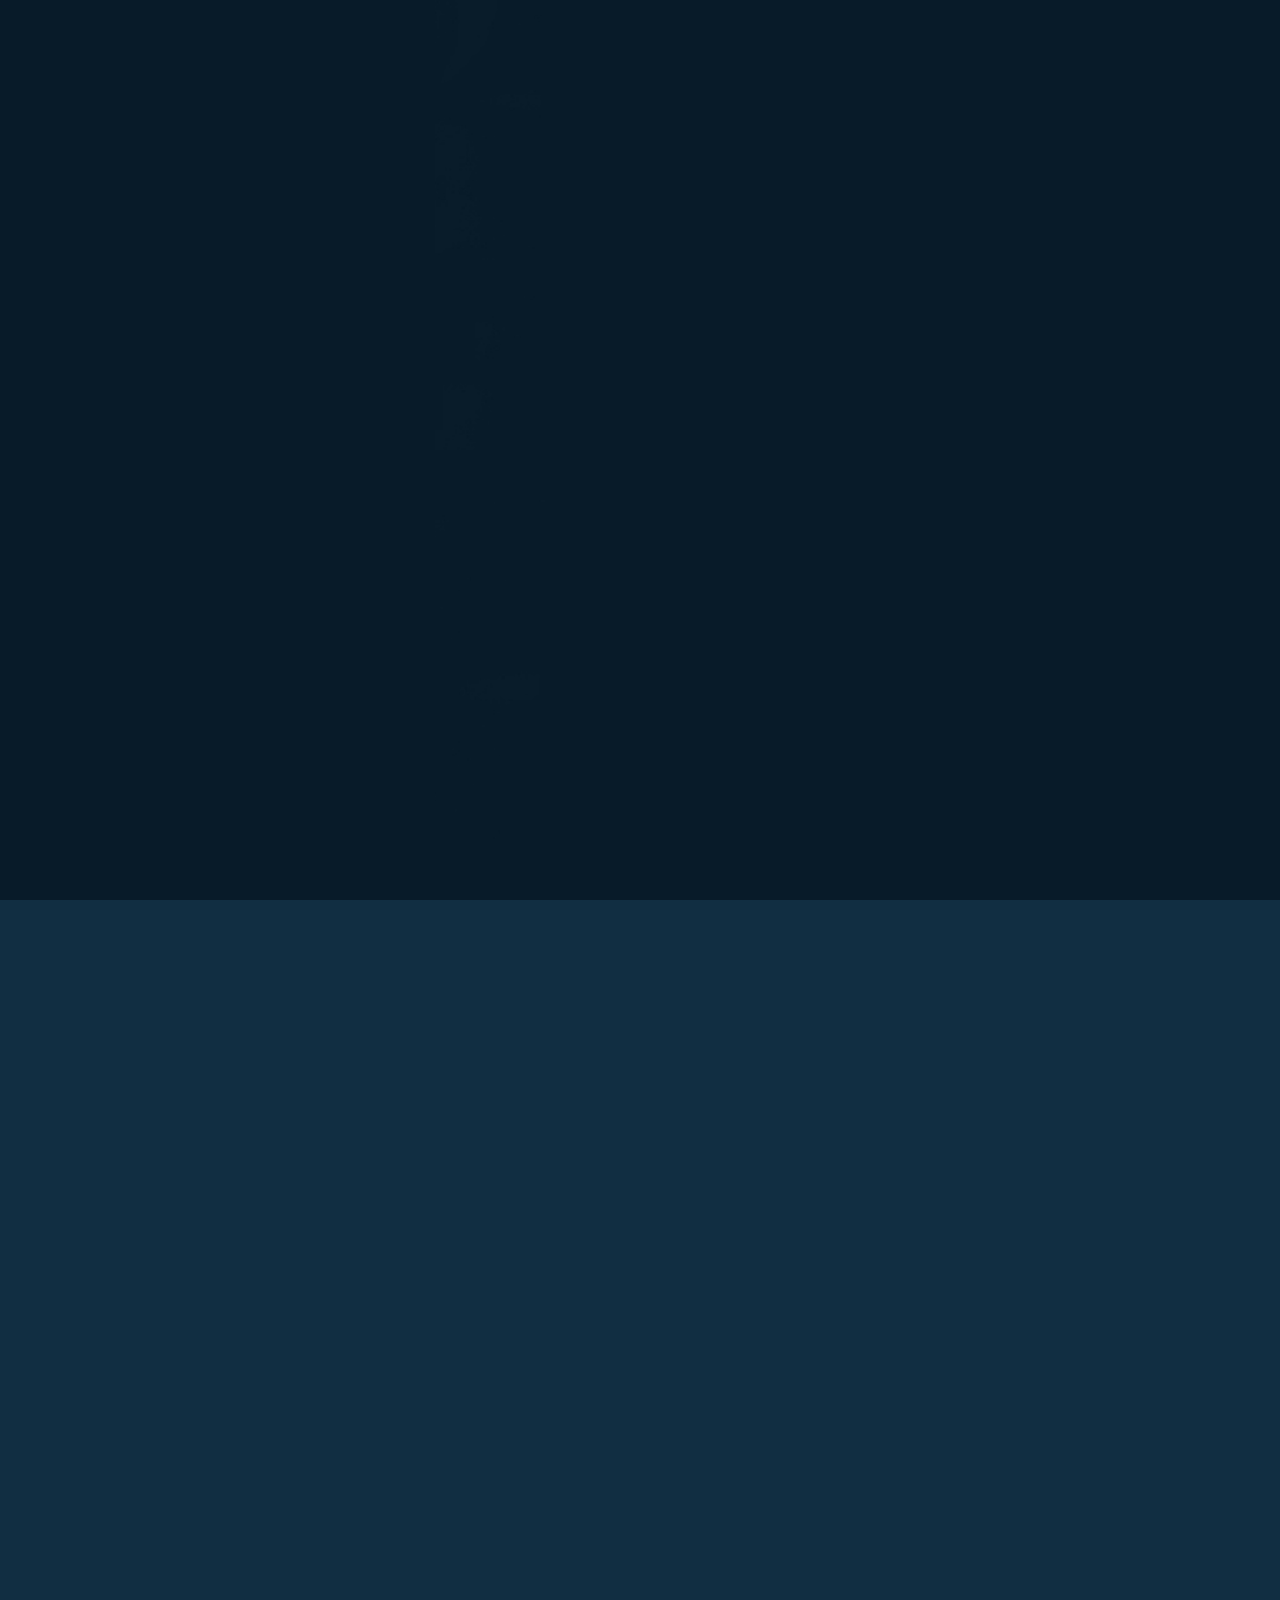
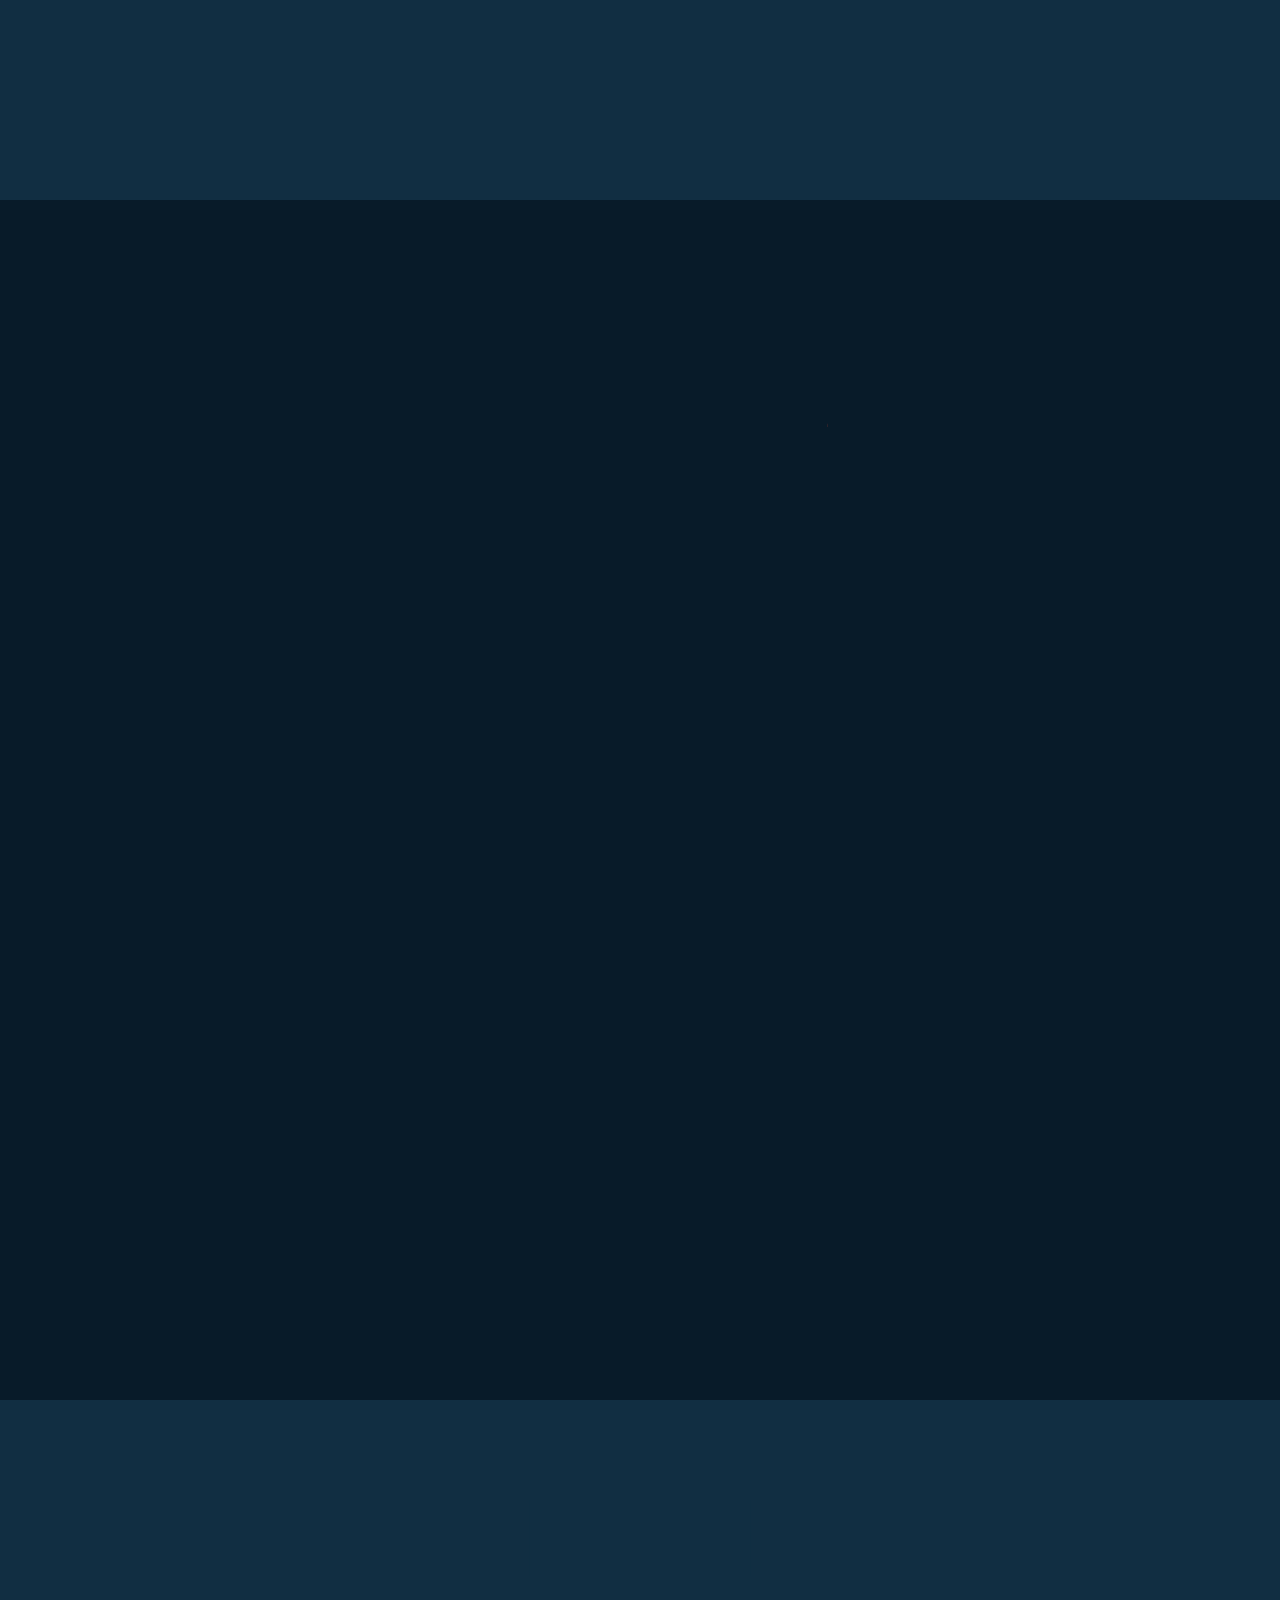
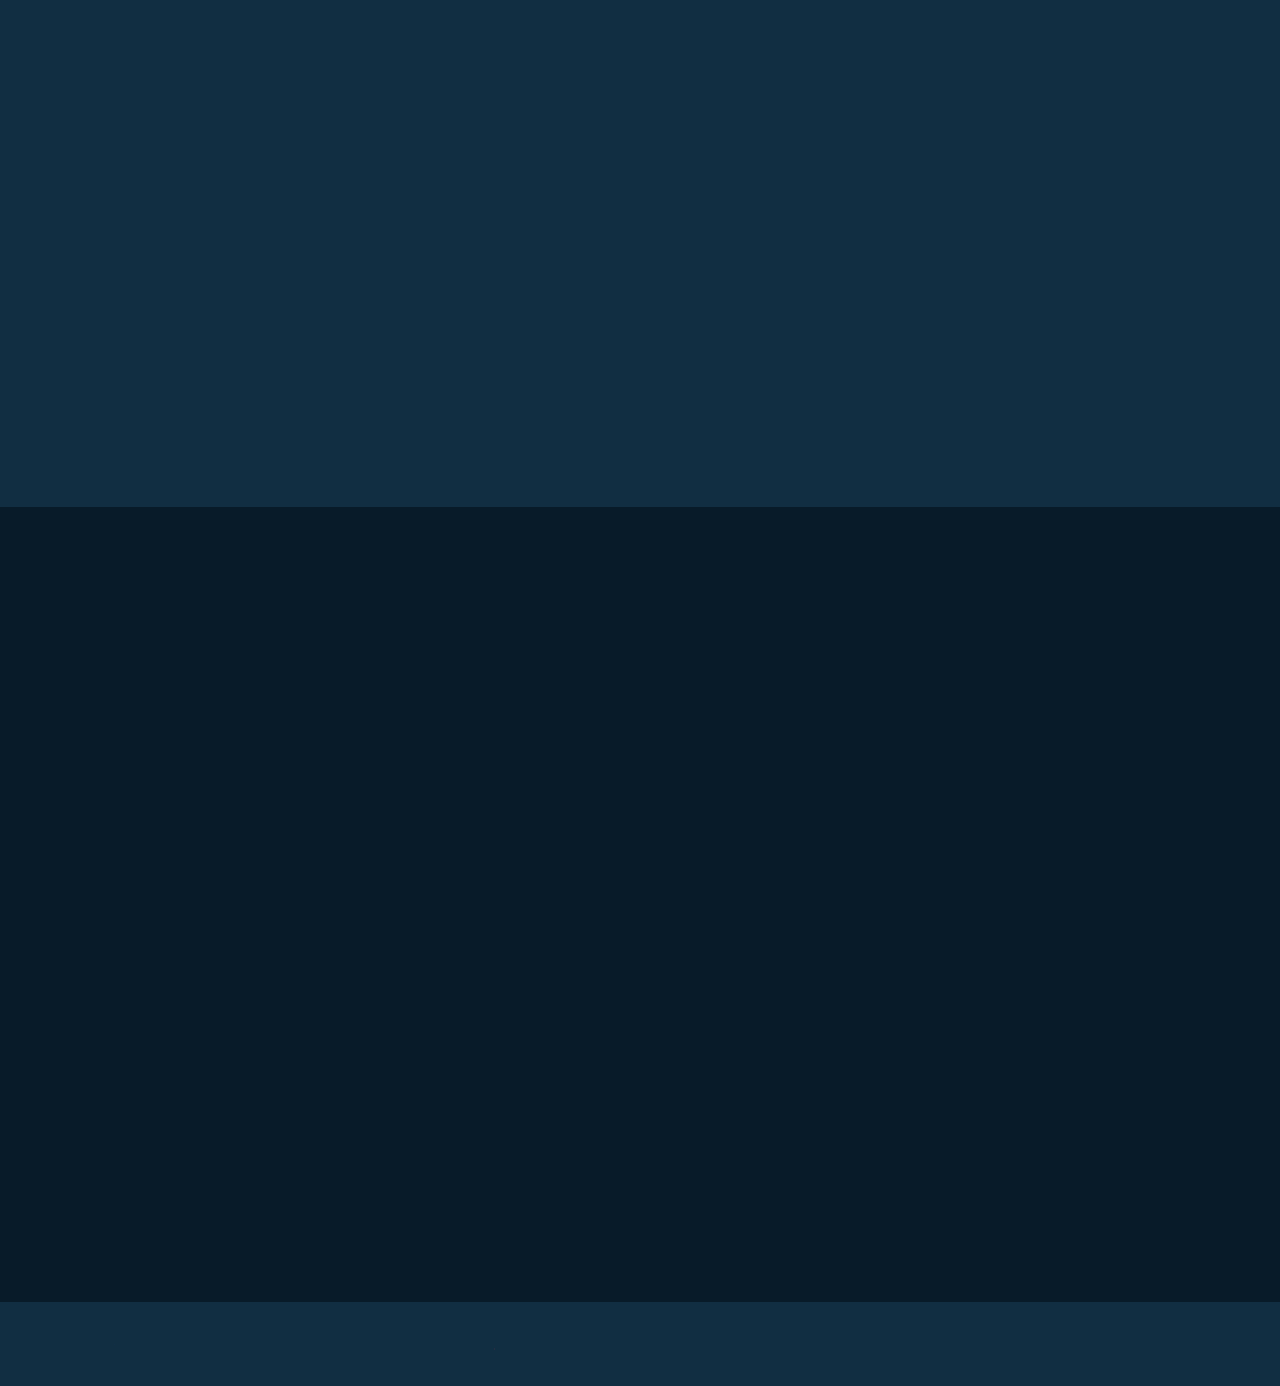
<file: index.html>
<!DOCTYPE html>
<html lang="en">
  <head>
    <meta charset="UTF-8" />
    <meta http-equiv="X-UA-Compatible" content="IE=edge" />
    <meta name="viewport" content="width=device-width, initial-scale=1.0" />
    <title>My Portofolio Website</title>

    <link rel="shortcut icon" href="images/defalt_favico.ico" />
    <link rel="stylesheet" href="style.css" />

    <!-- box icons -->
    <link
      href="https://unpkg.com/boxicons@2.1.4/css/boxicons.min.css"
      rel="stylesheet"
    />
  </head>

  <body>
    <!-- header design -->
    <header class="header">
      <a href="#" class="logo"
        >Dfaalt <span class="animate" style="--i: 1"></span
      ></a>
      <div class="bx bx-menu" id="menu-icon">
        <span class="animate" style="--i: 2"></span>
      </div>

      <nav class="navbar">
        <a href="#home" class="active">Home</a>
        <a href="#about">About</a>
        <a href="#education">Education</a>
        <a href="#skills">Skills</a>
        <a href="#contact">Contact</a>

        <span class="active-nav"></span>
        <span class="animate" style="--i: 2"></span>
      </nav>
    </header>
    <!-- home section design -->
    <section class="home show-animate" id="home">
      <div class="home-content">
        <h1>
          Hi, i'm <span>Dfaalt</span
          ><span class="animate scroll" style="--i: 2"></span>
        </h1>
        <div class="text-animate">
          <h3>Frontend Developer</h3>
          <span class="animate" style="--i: 3"></span>
        </div>
        <p>
          I like to craft solid and scalable frontend products with great user
          Experiences.
          <span class="animate" style="--i: 4"></span>
        </p>
        <div class="btn-box">
          <a href="http://wa.me/6282211708146" class="btn">Hire Me</a>
          <a href="http://wa.me/6282211708146" class="btn">Let's Talk</a>
          <span class="animate" style="--i: 5"></span>
        </div>
      </div>
      <div class="home-sci">
        <a href="https://www.facebook.com/ilhammaulana1015?mibextid=2JQ9oc"
          ><i class="bx bxl-facebook"></i
        ></a>
        <a href="http://wa.me/6282211708146"><i class="bx bxl-whatsapp"></i></a>
        <a href="https://instagram.com/dfaalt?igshid=NTc4MTIwNjQ2YQ=="
          ><i class="bx bxl-instagram"></i
        ></a>
        <a href="https://www.linkedin.com/in/ilham-maulana1101"
          ><i class="bx bxl-linkedin"></i
        ></a>
        <span class="animate" style="--i: 6"></span>
      </div>
      <div class="home-imgHover">
        <span class="animate home-img" style="--i: 7"></span>
      </div>
    </section>

    <!-- about section design -->
    <section class="about" id="about">
      <h2 class="heading">
        About <span>Me</span><span class="animate scroll" style="--i: 1"></span>
      </h2>

      <div class="about-img">
        <img src="images/defalt_icon.jpg " alt="" />
        <span class="circle-spin"></span>
        <span class="animate scroll" style="--i: 2"></span>
      </div>

      <div class="about-content">
        <h3>
          Frontend Developer<span class="animate scroll" style="--i: 3"></span>
        </h3>
        <p>
          I am a Front-End Developer focused on creating attractive and
          responsive web experiences. Proficient in HTML, CSS, and JavaScript,
          with expertise in frameworks like React and Vue.js. I enjoy blending
          creative design with efficient code. My work experience on various
          projects has enriched my technical skills and teamwork abilities. I am
          open to exciting projects and collaborations.
          <span class="animate scroll" style="--i: 4"></span>
        </p>

        <div class="btn-box btns">
          <a href="#" class="btn">Read More</a>
          <span class="animate scroll" style="--i: 5"></span>
        </div>
      </div>
    </section>

    <!-- education section design -->
    <section class="education" id="education">
      <h2 class="heading">
        My <span>Journey</span
        ><span class="animate scroll" style="--i: 1"></span>
      </h2>
      <div class="education-row">
        <div class="education-column">
          <h3 class="tittle">
            Education<span class="animate scroll" style="--i: 2"></span>
          </h3>

          <div class="education-box">
            <div class="education-content">
              <div class="content">
                <div class="year">
                  <i class="bx bxs-calendar"></i> 2021 - 2025
                </div>
                <h3>Bachelor Engineering - Yogyakarta State University</h3>
                <p>
                  During my undergraduate studies, I have gained a strong
                  understanding of Web Development. Throughout my studies, I
                  focused on mastering programming languages such as HTML, CSS,
                  JavaScript, C++, and Python. I actively participated in group
                  projects that demanded collaboration and problem-solving
                  skills.
                </p>
              </div>
            </div>

            <div class="education-content">
              <div class="content">
                <div class="year">
                  <i class="bx bxs-calendar"></i> 2025 - 2027
                </div>
                <h3>
                  Master Engineering - Massachusetts Institute of Technology
                </h3>
                <p>
                  During my graduate studies, I focused my research on making
                  websites accessible to all segments of society efficiently.
                  This provided me with the opportunity to hone my skills in
                  in-depth research and analysis. Additionally, I actively
                  participated in technology engineering projects in the USA.
                </p>
              </div>
            </div>

            <div class="education-content">
              <div class="content">
                <div class="year">
                  <i class="bx bxs-calendar"></i> 2027 - 2028
                </div>
                <h3>
                  Doctor of Science - Massachusetts Institute of Technology
                </h3>
                <p>
                  At the doctoral level, I conducted in-depth research with a
                  focus on the quantum realm. This allowed me to develop
                  leadership skills in academia and contribute to technology
                  engineering. Additionally, I actively engaged in teaching and
                  sharing knowledge with students and colleagues in the same
                  field.
                </p>
              </div>
            </div>

            <span class="animate scroll" style="--i: 3"></span>
          </div>
        </div>

        <div class="education-column">
          <h3 class="tittle">
            Experience<span class="animate scroll" style="--i: 5"></span>
          </h3>

          <div class="education-box">
            <div class="education-content">
              <div class="content">
                <div class="year">
                  <i class="bx bxs-calendar"></i> 2025 - 2027
                </div>
                <h3>Web Developer - Google</h3>
                <p>
                  Participating in team collaborations to design and implement
                  new features and necessary improvements. Optimizing website
                  performance and security to enhance user experience and
                  address specific technical challenges.
                </p>
              </div>
            </div>

            <div class="education-content">
              <div class="content">
                <div class="year">
                  <i class="bx bxs-calendar"></i> 2027 - 2029
                </div>
                <h3>Web Developer - Amazon</h3>
                <p>
                  As part of the web development team at Amazon, I contributed
                  to the development and maintenance of critical applications
                  and websites that serve millions of users every day. I was
                  involved in the complete development lifecycle, from
                  requirements analysis to implementation and testing.
                </p>
              </div>
            </div>

            <div class="education-content">
              <div class="content">
                <div class="year">
                  <i class="bx bxs-calendar"></i> 2029 - Now
                </div>
                <h3>Software Engineering - Microsoft</h3>
                <p>
                  During my time as a Web Developer, I have been actively
                  involved in developing and maintaining company websites using
                  the latest technologies like HTML5, CSS3, and JavaScript.
                  Additionally, I have contributed to designing engaging and
                  responsive user interfaces (UI) to enhance the overall user
                  experience.
                </p>
              </div>
            </div>

            <span class="animate scroll" style="--i: 6"></span>
          </div>
        </div>
      </div>
    </section>
    <!-- skills section design -->
    <section class="skills" id="skills">
      <h2 class="heading">
        My
        <span>Skills<span class="animate scroll" style="--i: 1"></span></span>
      </h2>

      <div class="skills-row">
        <div class="skills-column">
          <h3 class="tittle">
            Coding Skills<span class="animate scroll" style="--i: 2"></span>
          </h3>

          <div class="skills-box">
            <div class="skills-content">
              <div class="progress">
                <h3>HTML <span>90%</span></h3>
                <div class="bar"><span></span></div>
              </div>

              <div class="progress">
                <h3>CSS <span>80%</span></h3>
                <div class="bar"><span></span></div>
              </div>

              <div class="progress">
                <h3>JavaScript <span>65%</span></h3>
                <div class="bar"><span></span></div>
              </div>

              <div class="progress">
                <h3>Python <span>75%</span></h3>
                <div class="bar"><span></span></div>
              </div>
            </div>

            <span class="animate scroll" style="--i: 3"></span>
          </div>
        </div>

        <div class="skills-column">
          <h3 class="tittle">
            Professional Skills<span
              class="animate scroll"
              style="--i: 5"
            ></span>
          </h3>

          <div class="skills-box">
            <div class="skills-content">
              <div class="progress">
                <h3>Web Design <span>95%</span></h3>
                <div class="bar"><span></span></div>
              </div>

              <div class="progress">
                <h3>Web Development <span>65%</span></h3>
                <div class="bar"><span></span></div>
              </div>

              <div class="progress">
                <h3>Database Management <span>85%</span></h3>
                <div class="bar"><span></span></div>
              </div>

              <div class="progress">
                <h3>Web Security <span>60%</span></h3>
                <div class="bar"><span></span></div>
              </div>
            </div>

            <span class="animate scroll" style="--i: 6"></span>
          </div>
        </div>
      </div>
    </section>

    <!-- contact section design -->
    <section class="contact" id="contact">
      <h2 class="heading">
        Contact <span>Me!</span
        ><span class="animate scroll" style="--i: 1"></span>
      </h2>

      <form action="">
        <div class="input-box">
          <div class="input-field">
            <input type="text" placeholder="Fullname" required />
            <span class="focus"></span>
          </div>
          <div class="input-field">
            <input type="text" placeholder="Email Address" required />
            <span class="focus"></span>
          </div>

          <span class="animate scroll" style="--i: 3"></span>
        </div>

        <div class="input-box">
          <div class="input-field">
            <input type="number" placeholder="Mobile Number" required />
            <span class="focus"></span>
          </div>
          <div class="input-field">
            <input type="text" placeholder="Email Subject" required />
            <span class="focus"></span>
          </div>

          <span class="animate scroll" style="--i: 5"></span>
        </div>

        <div class="textarea-field">
          <textarea
            name=""
            id=""
            cols="30"
            rows="10"
            placeholder="Your Message"
            required
          ></textarea>
          <span class="focus"></span>

          <span class="animate scroll" style="--i: 7"></span>
        </div>

        <div class="btn-box btns">
          <button type="submit" class="btn">Submit</button>

          <span class="animate scroll" style="--i: 9"></span>
        </div>
      </form>
    </section>

    <!-- footer design -->
    <footer class="footer">
      <div class="footer-text">
        <p>Copyright &copy; 2023 by Dfaalt | All Rights Reserved.</p>

        <span class="animate scroll" style="--i: 1"></span>
      </div>

      <div class="footer-iconTop">
        <a href="#"><i class="bx bx-up-arrow-alt"></i></a>

        <span class="animate scroll" style="--i: 3"></span>
      </div>
    </footer>

    <script src="script.js"></script>
  </body>
</html>
</file>
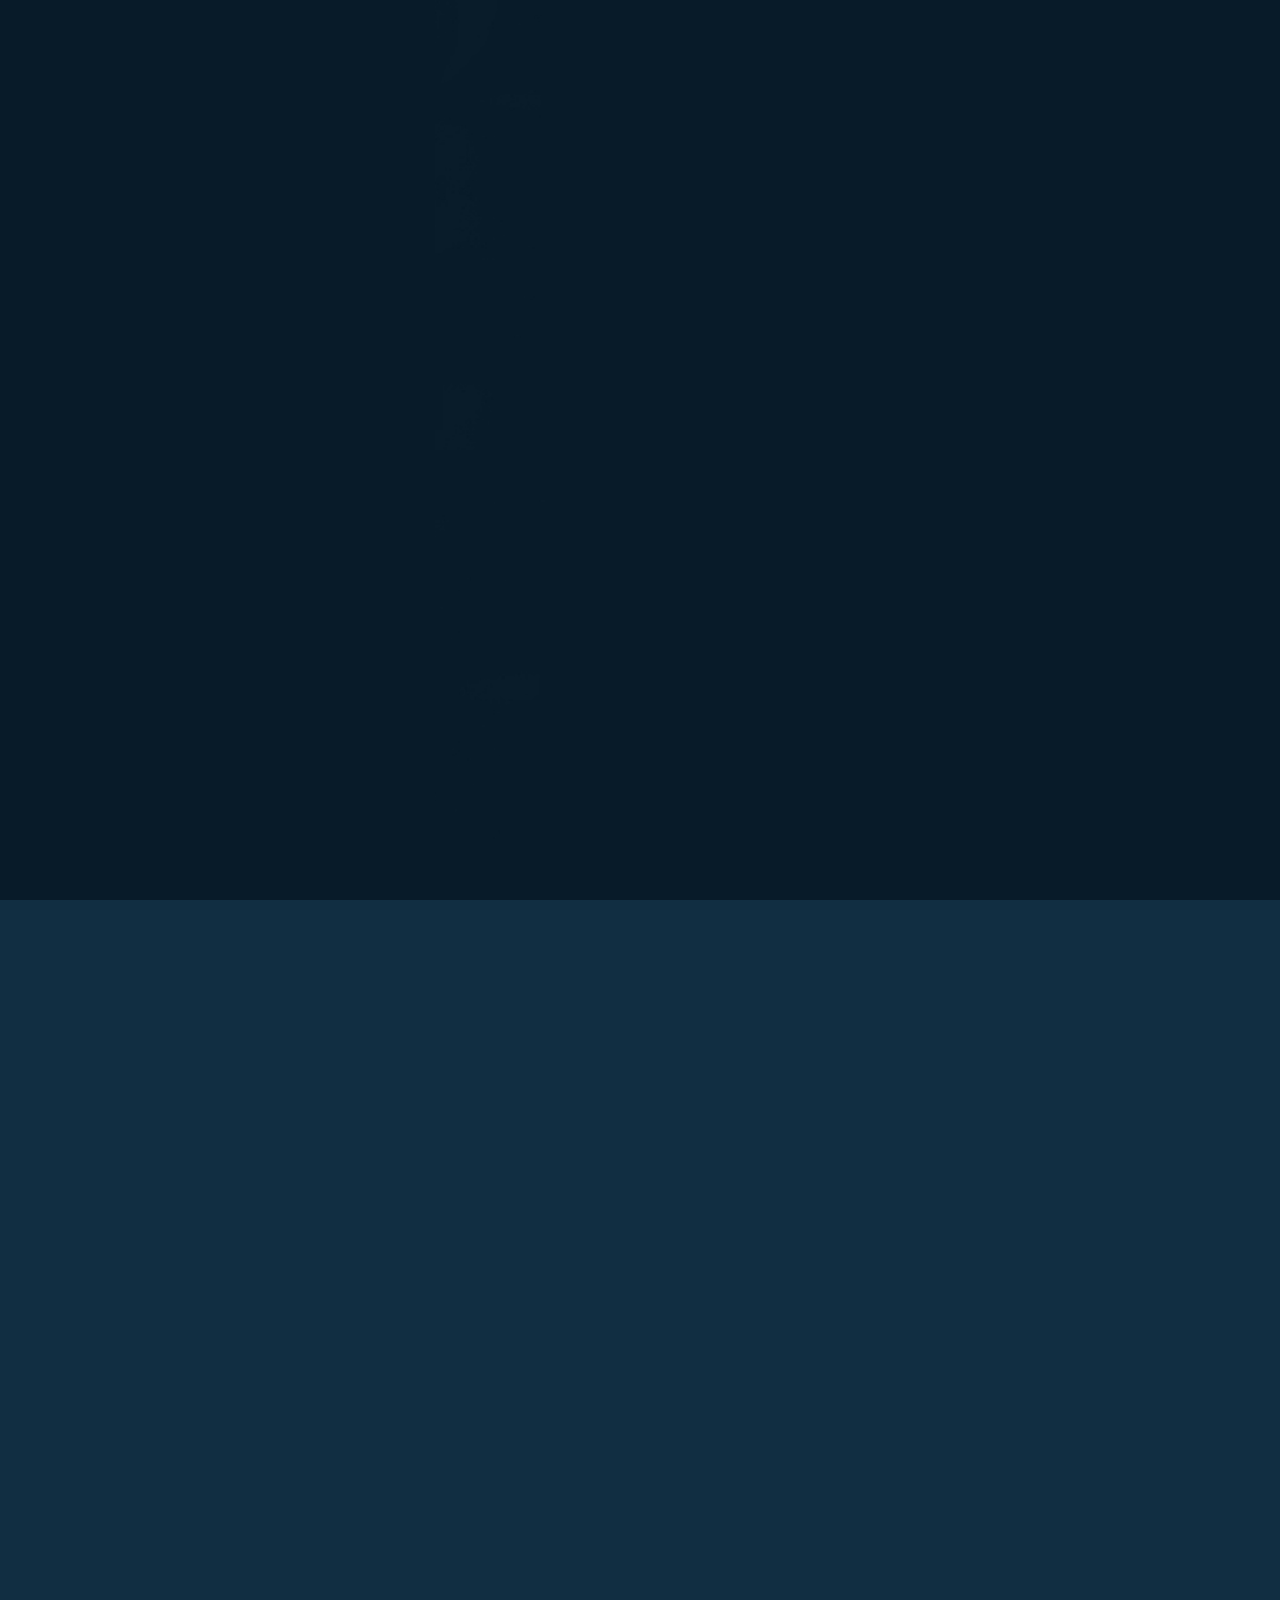
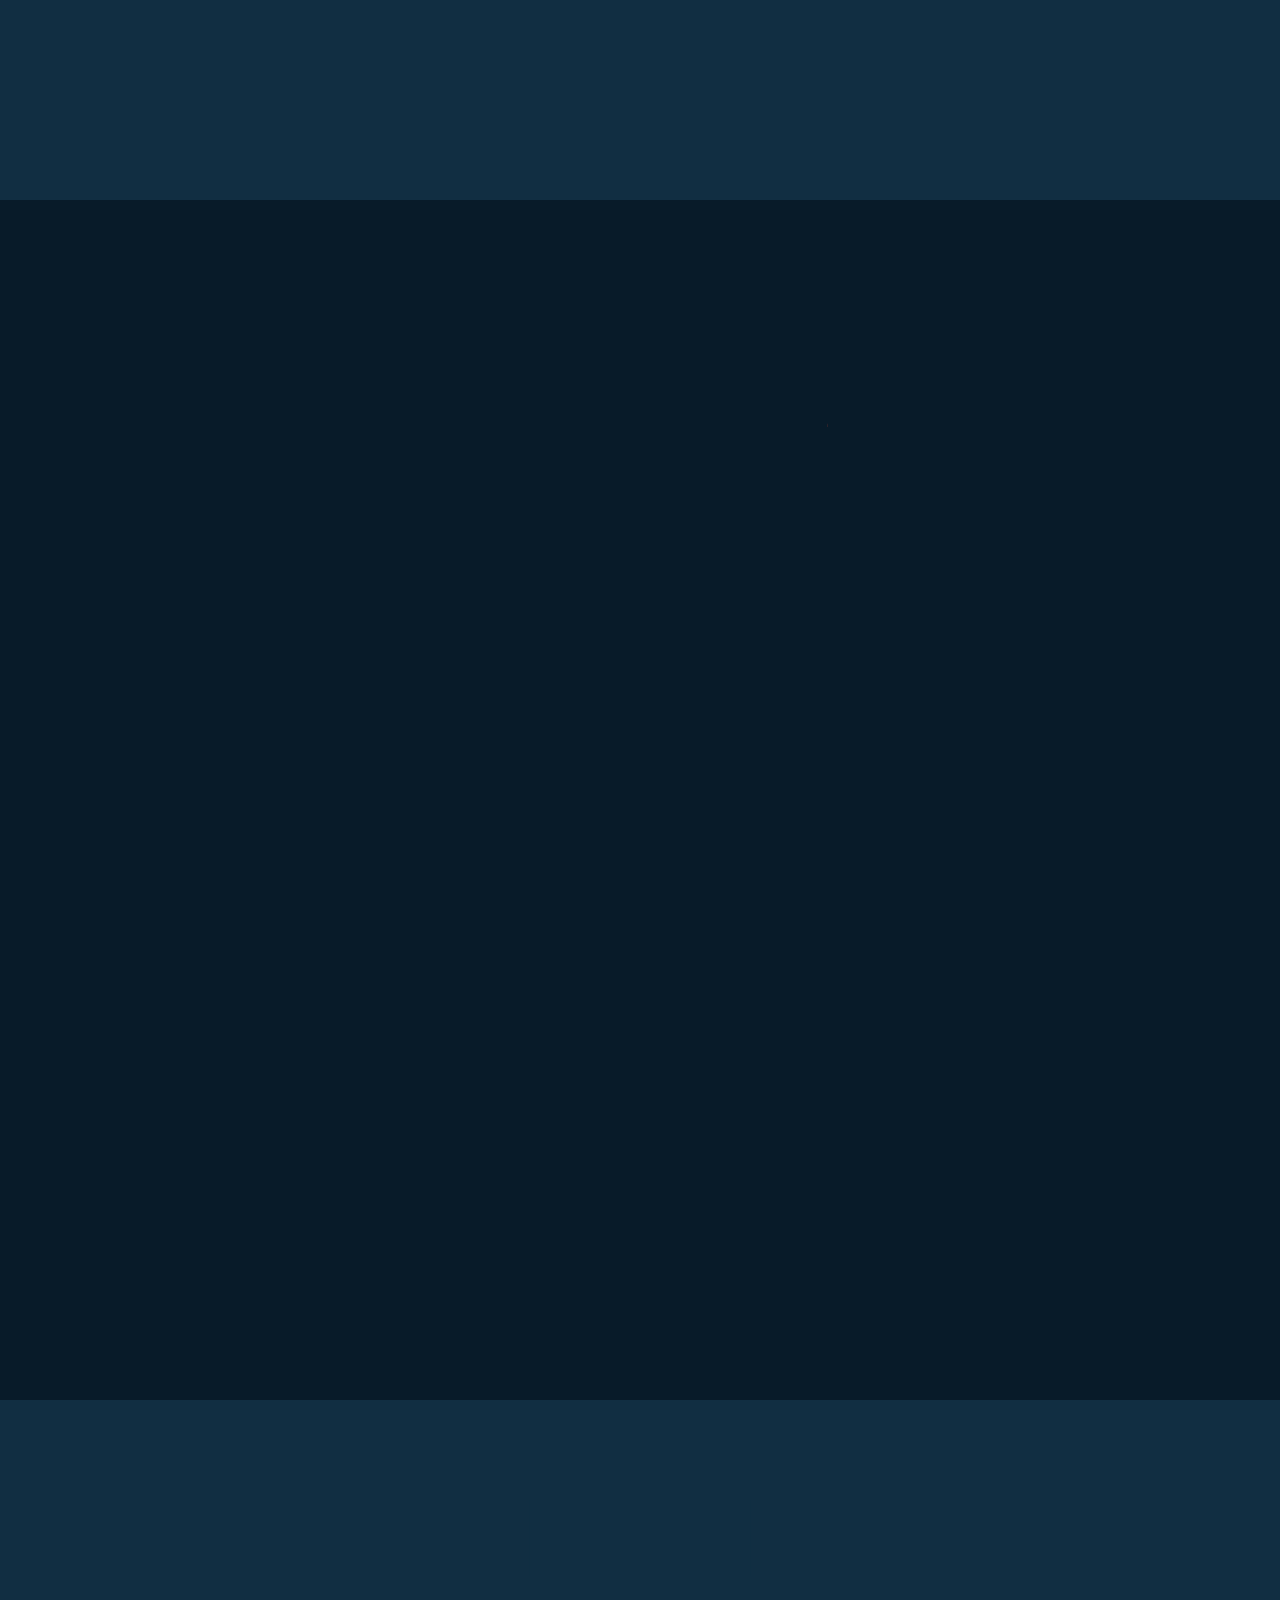
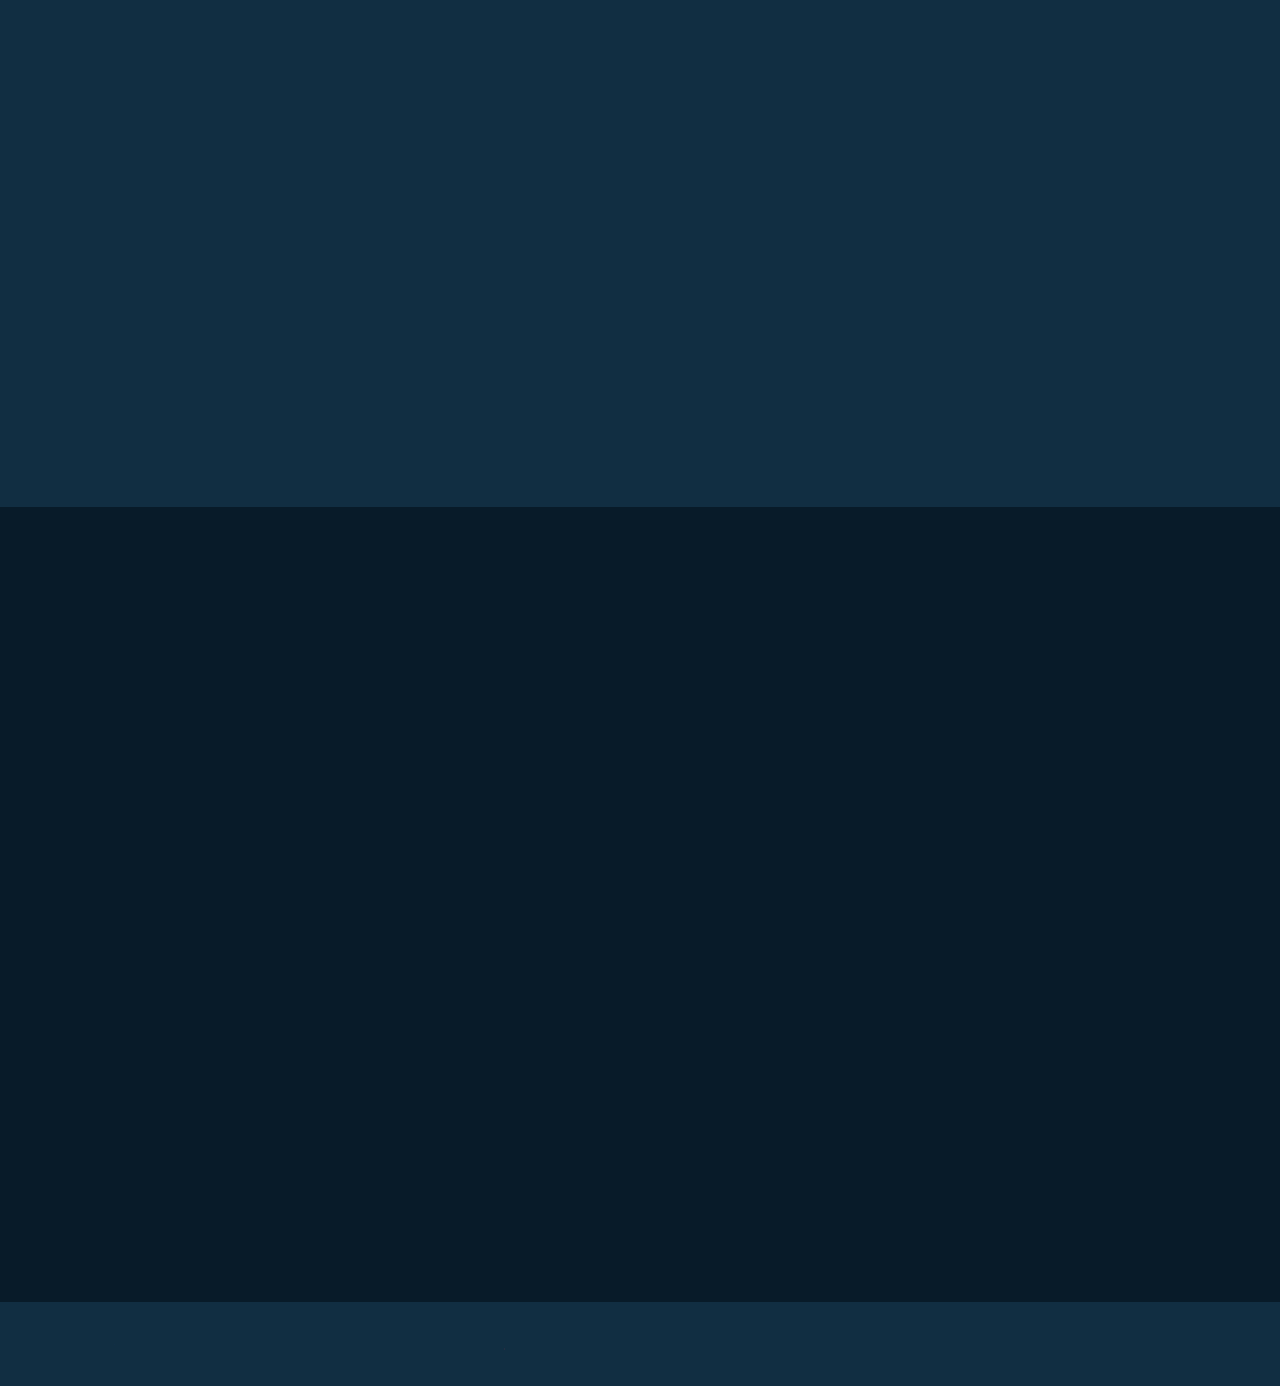
<file: My Portofolio.html>
<!DOCTYPE html>
<html lang="en">
    
<head>
    <meta charset="UTF-8">
    <meta http-equiv="X-UA-Compatible" content="IE=edge">
    <meta name="viewport" content="width=device-width, initial-scale=1.0">
    <title>My Portfolio Website</title>
    
    <link rel="shortcut icon" href="/images/defalt_favico.ico">
    <link rel="stylesheet" href="style.css">

    <!-- box icons -->
    <link href='https://unpkg.com/boxicons@2.1.4/css/boxicons.min.css' rel='stylesheet'>
</head>

<body>

    <!-- header design -->
    <header class="header">
        <a href="#" class="logo">Defaalt <span class="animate" style="--i:1;"></span></a>
        <div class="bx bx-menu" id="menu-icon"><span class="animate" style="--i:2;"></span></div>

        <nav class="navbar">
            <a href="#home" class="active">Home</a>
            <a href="#about">About</a>
            <a href="#education">Education</a>
            <a href="#skills">Skills</a>
            <a href="#contact">Contact</a>

            <span class="active-nav"></span>
            <span class="animate" style="--i:2;"></span>
        </nav>
    </header>
    <!-- home section design -->
    <section class="home show-animate" id="home">
        <div class="home-content">
            <h1>Hi, i'm <span>Defaalt</span><span class="animate scroll" style="--i:2;"></span></h1>
            <div class="text-animate">
                <h3>Frontend Developer</h3>
                <span class="animate" style="--i:3;"></span>
            </div>
            <p>I like to craft solid and scalable frontend products with great user Experiences.
                <span class="animate" style="--i:4;"></span>
            </p>
            <div class="btn-box">
                <a href="http://wa.me/6282211708146" class="btn">Hire Me</a>
                <a href="http://wa.me/6282211708146" class="btn">Let's Talk</a>
                <span class="animate" style="--i:5;"></span>
            </div>    
        </div>
        <div class="home-sci">
            <a href="https://www.facebook.com/ilhammaulana1015?mibextid=2JQ9oc"><i class='bx bxl-facebook'></i></a>
            <a href="http://wa.me/6282211708146"><i class='bx bxl-whatsapp'></i></a>
            <a href="https://instagram.com/dfaalt?igshid=NTc4MTIwNjQ2YQ=="><i class='bx bxl-instagram' ></i></a>
            <a href="https://www.linkedin.com/in/ilham-maulana1101"><i class='bx bxl-linkedin' ></i></a>
            <span class="animate" style="--i:6;"></span>
        </div>
        <div class="home-imgHover">
        <span class="animate home-img" style="--i:7;"></span>

        </div>
    </section>
    
    <!-- about section design -->
    <section class="about" id="about">
        <h2 class="heading">About <span>Me</span><span class="animate scroll" style="--i:1;"></span></h2>

        <div class="about-img">
            <img src="images/defalt_icon.jpg " alt="">
            <span class="circle-spin"></span>
            <span class="animate scroll" style="--i:2;"></span>
        </div>

        <div class="about-content">
            <h3>Frontend Developer<span class="animate scroll" style="--i:3;"></span></h3>
            <p>I am a Front-End Developer focused on creating attractive and responsive web experiences. 
                Proficient in HTML, CSS, and JavaScript, with expertise in frameworks like React and Vue.js. 
                I enjoy blending creative design with efficient code. My work experience on various projects has enriched my technical skills and teamwork abilities. 
                I am open to exciting projects and collaborations.
            <span class="animate scroll" style="--i:4;"></span>
            </p>

            <div class="btn-box btns">
            <a href="#" class="btn">Read More</a>
            <span class="animate scroll" style="--i:5;"></span> 
            </div>    
        </div>
    </section>
    
    <!-- education section design -->
    <section class="education" id="education">
        <h2 class="heading">My <span>Journey</span><span class="animate scroll" style="--i:1;"></span></h2>
        <div class="education-row">
            <div class="education-column">
                <h3 class="tittle">Education<span class="animate scroll" style="--i:2;"></span></h3>

                <div class="education-box">
                    <div class="education-content">
                        <div class="content">
                            <div class="year"><i class='bx bxs-calendar'></i> 2021 - 2025</div>
                            <h3>Bachelor Engineering - Yogyakarta State University</h3>
                            <p>
                                During my undergraduate studies, I have gained a strong understanding of Web Development. 
                                Throughout my studies, I focused on mastering programming languages such as HTML, CSS, JavaScript, C++, and Python. 
                                I actively participated in group projects that demanded collaboration and problem-solving skills.
                            </p>
                        </div>
                    </div>
                
                    <div class="education-content">
                        <div class="content">
                            <div class="year"><i class='bx bxs-calendar'></i> 2025 - 2027</div>
                            <h3>Master Engineering - Massachusetts Institute of Technology</h3>
                            <p>During my graduate studies, I focused my research on making websites accessible to all segments of society efficiently. 
                                This provided me with the opportunity to hone my skills in in-depth research and analysis. Additionally, 
                                I actively participated in technology engineering projects in the USA.
                            </p>
                        </div>
                    </div>

                    <div class="education-content">
                        <div class="content">
                            <div class="year"><i class='bx bxs-calendar'></i> 2027 - 2028</div>
                            <h3>Doctor of Science - Massachusetts Institute of Technology</h3>
                            <p>
                                At the doctoral level, I conducted in-depth research with a focus on the quantum realm. 
                                This allowed me to develop leadership skills in academia and contribute to technology engineering. 
                                Additionally, I actively engaged in teaching and sharing knowledge with students and colleagues in the same field.
                            </p>
                        </div>
                    </div>

                    <span class="animate scroll" style="--i:3;"></span>
                </div>
            </div>

            <div class="education-column">
                <h3 class="tittle">Experience<span class="animate scroll" style="--i:5;"></span></h3>

                <div class="education-box">
                    <div class="education-content">
                        <div class="content">
                            <div class="year"><i class='bx bxs-calendar'></i> 2025 - 2027</div>
                            <h3>Web Developer - Google</h3>
                            <p>
                                Participating in team collaborations to design and implement new features and necessary improvements.
                                Optimizing website performance and security to enhance user experience and address specific technical challenges.
                            </p>
                        </div>
                    </div>
                
                    <div class="education-content">
                        <div class="content">
                            <div class="year"><i class='bx bxs-calendar'></i> 2027 - 2029</div>
                            <h3>Web Developer - Amazon</h3>
                            <p>
                                As part of the web development team at Amazon, I contributed to the development and maintenance of critical applications and websites that serve millions of users every day. 
                                I was involved in the complete development lifecycle, from requirements analysis to implementation and testing.
                            </p>
                        </div>
                    </div>

                    <div class="education-content">
                        <div class="content">
                            <div class="year"><i class='bx bxs-calendar'></i> 2029 - Now</div>
                            <h3>Software Engineering - Microsoft</h3>
                            <p>
                                During my time as a Web Developer, I have been actively involved in developing and maintaining company websites using the latest technologies like HTML5, CSS3, and JavaScript. 
                                Additionally, I have contributed to designing engaging and responsive user interfaces (UI) to enhance the overall user experience.
                            </p>
                        </div>
                    </div>

                    <span class="animate scroll" style="--i:6;"></span>
                </div>
            </div>
        </div>
    </section>
    <!-- skills section design -->
    <section class="skills" id="skills">
        <h2 class="heading">My <span>Skills<span class="animate scroll" style="--i:1;"></span></span></h2>

        <div class="skills-row">
            <div class="skills-column">
                <h3 class="tittle">Coding Skills<span class="animate scroll" style="--i:2;"></span></h3>

                <div class="skills-box">
                    <div class="skills-content">
                        <div class="progress">
                            <h3>HTML <span>90%</span></h3>
                            <div class="bar"><span></span></div>
                        </div>

                        <div class="progress">
                            <h3>CSS <span>80%</span></h3>
                            <div class="bar"><span></span></div>
                        </div>

                        <div class="progress">
                            <h3>JavaScript <span>65%</span></h3>
                            <div class="bar"><span></span></div>
                        </div>

                        <div class="progress">
                            <h3>Python <span>75%</span></h3>
                            <div class="bar"><span></span></div>
                        </div>
                    </div>

                    <span class="animate scroll" style="--i:3;"></span>
                </div>
            </div>

            <div class="skills-column">
                <h3 class="tittle">Professional Skills<span class="animate scroll" style="--i:5;"></span></h3>

                <div class="skills-box">
                    <div class="skills-content">
                        <div class="progress">
                            <h3>Web Design <span>95%</span></h3>
                            <div class="bar"><span></span></div>
                        </div>

                        <div class="progress">
                            <h3>Web Development <span>65%</span></h3>
                            <div class="bar"><span></span></div>
                        </div>

                        <div class="progress">
                            <h3>Database Management <span>85%</span></h3>
                            <div class="bar"><span></span></div>
                        </div>

                        <div class="progress">
                            <h3>Web Security <span>60%</span></h3>
                            <div class="bar"><span></span></div>
                        </div>
                    </div>

                    <span class="animate scroll" style="--i:6;"></span>
                </div>
            </div>
        </div>
    </section>

    <!-- contact section design -->
    <section class="contact" id="contact">
        <h2 class="heading">Contact <span>Me!</span><span class="animate scroll" style="--i:1;"></span></h2>

        <form action="">
            <div class="input-box">
                <div class="input-field">
                    <input type="text" placeholder="Fullname" required>
                    <span class="focus"></span>
                </div>
                <div class="input-field">
                    <input type="text" placeholder="Email Address" required>
                    <span class="focus"></span>
                </div>

                <span class="animate scroll" style="--i:3;"></span>
            </div>

            <div class="input-box">
                <div class="input-field">
                    <input type="number" placeholder="Mobile Number" required>
                    <span class="focus"></span>
                </div>
                <div class="input-field">
                    <input type="text" placeholder="Email Subject" required>
                    <span class="focus"></span>
                </div>

                <span class="animate scroll" style="--i:5;"></span>
            </div>

            <div class="textarea-field">
                <textarea name="" id="" cols="30" rows="10" placeholder="Your Message" required></textarea>
                <span class="focus"></span>

                <span class="animate scroll" style="--i:7;"></span>
            </div>

            <div class="btn-box btns">
                <button type="submit" class="btn">Submit</button>

                <span class="animate scroll" style="--i:9;"></span>
            </div>
        </form>
    </section>

    <!-- footer design -->
    <footer class="footer">
        <div class="footer-text">
            <p>Copyright &copy; 2023 by Defaalt | All Rights Reserved.</p>

            <span class="animate scroll" style="--i:1;"></span>
        </div>
        
        <div class="footer-iconTop">
            <a href="#"><i class='bx bx-up-arrow-alt' ></i></a>

            <span class="animate scroll" style="--i:3;"></span>
        </div>
    </footer>


    <script src="script.js"></script>
</body>

</html>
</file>
<file: style.css>
@import url('https://fonts.googleapis.com/css2?family=Poppins:wght@300;400;500;600;700;800;900&display=swap');

* {
    margin: 0;
    padding: 0;
    box-sizing: border-box;
    text-decoration: none;
    border: none;
    outline: none;
    scroll-behavior: smooth;
    font-family: 'Poppins', sans-serif;
}

:root{
    --bg-color: #081b29;
    --second-bg-color: #112e42;
    --text-color: #ededed;
    --main-color: #00abf0;
}

html{
    font-size: 62.5%;
    overflow-x: hidden;
}

body{
    background: var(--bg-color);
    color: var(--text-color);
}

.header{
    position: fixed;
    top: 0;
    left: 0;
    width: 100%;
    padding: 2rem 9%;
    background: transparent;
    display: flex;
    justify-content: space-between;
    align-items: center;
    z-index: 100;
    transition: .3s;
}

.header.sticky {
    background: var(--second-bg-color);
}

.logo{
    position: relative;
    font-size: 2.5rem;
    color: var(--text-color);
    font-weight: 600;
}

.navbar {
    position: relative;
}

.navbar a{
    font-size: 1.7rem;
    color: var(--text-color);
    font-weight: 500;
    margin-left: 3.5rem;
    transition: .3s;
}

.navbar a:hover,
.navbar a.active{
    color: var(--main-color);
}

#menu-icon{
    position: relative;
    font-size: 3.6rem;
    color: var(--text-color);
    cursor: pointer;
    display: none;
}

section{
    min-height: 100vh;
    padding: 10rem 9% 2rem;
}

.home{
    display: flex;
    align-items: center;
    padding: 0 9%;
    background: url(/images/Defaalt_homes.png) no-repeat;
    background-size: cover;
    background-position: center;
}
.home-content{
    max-width: 60rem;
    z-index: 99;
}
.home-content h1{
    position: relative;
    display: inline-block;
    font-size: 5.6rem;
    font-weight: 700;
    line-height: 1.3;
}

.home-content h1 span {
    color: var(--text-color);
}

.home-content .text-animate{
    position: relative;
    width: 32.8rem;
}

.home-content .text-animate h3{
    font-size: 3.2rem;
    font-weight: 700;
    color: transparent;
    -webkit-text-stroke: .7px var(--main-color);
    background-image: linear-gradient(var(--main-color), var(--main-color));
    background-repeat: no-repeat;
    -webkit-background-clip: text;
    background-position: -33rem 0;
    animation: homeBgText 6s linear infinite;
    animation-delay: 2s;
}

.home.show-animate .home-content .text-animate h3 {
    animation: homeBgText 6s linear infinite;
    animation-delay: 2s;
}

.home-content .text-animate h3::before {
    content: '';
    position: absolute;
    top: 0;
    left: 0;
    width: 0;
    height: 100%;
    border-right: 2px solid var(--main-color);
    z-index: -1;
    animation: homeCursorText 6s linear infinite;
    animation-delay: 2s;
    
}

.homme.home.show-animate .home-content .text-animate h3::before {
    animation: homeCursorText 6s linear infinite;
    animation-delay: 2s;
}

.home-content p{
    position: relative;
    font-size: 1.6rem;
    margin: 2rem 0 4rem;
}

.btn-box{
    position: relative;
    display: flex;
    justify-content: space-between;
    width: 34.5rem;
    height: 5rem;
}

.btn-box .btn{
    position: relative;
    display: inline-flex;
    justify-content: center;
    align-items: center;
    width: 15rem;
    height: 100%;
    background: var(--main-color);
    border: .2rem solid var(--main-color);
    border-radius: .8rem;
    font-size: 1.8rem;
    font-weight: 600;
    letter-spacing: .1rem;
    color: var(--bg-color);
    z-index: 1;
    overflow: hidden;
    transition: .5s;
}

.btn-box .btn:hover{
    color: var(--main-color);
}

.btn-box .btn:nth-child(2){
    background: transparent;
    color: var(--main-color);
}

.btn-box .btn:nth-child(2):hover{
    color: var(--bg-color);
}

.btn-box .btn:nth-child(2)::before{
    background: var(--main-color);
}

.btn-box .btn::before{
    content: '';
    position: absolute;
    top: 0;
    left: 0;
    width: 0;
    height: 100%;
    background: var(--bg-color);
    z-index: -1;
    transition: .5s;
}

.btn-box .btn:hover:before{
    width: 100%;

}

.home-sci {
    position: absolute;
    bottom: 4rem;
    width: 200px;
    display: flex;
    justify-content: space-between;
}

.home-sci a {
    position: relative;
    display: inline-flex;
    justify-content: center;
    align-items: center;
    width: 40px;
    height: 40px;
    background: transparent;
    border: .2rem solid var(--main-color);
    border-radius: 50%;
    font-size: 20px;
    color: var(--main-color);
    z-index: 1;
    overflow: hidden;
    transition: .5s;
}

.home-sci a:hover{
    color: var(--bg-color);
}

.home-sci a::before{
    content: '';
    position: absolute;
    top: 0;
    left: 0;
    width: 0;
    height: 100%;
    background: var(--main-color);
    z-index: -1;
    transition: .5s;
}

.home-sci a:hover::before{
    width: 100%;
}

.home-imgHover{
    position: absolute;
    top: 0;
    right: 0;
    width: 45%;
    height: 100%;
    background: transparent;
    transition: 3s;
}

.home-imgHover:hover{
    background: var(--bg-color);
    opacity: .8;
}

.about{
    display: flex;
    justify-content: center;
    align-items: center;
    flex-direction: column;
    gap: 2rem;
    background: var(--second-bg-color);
    padding-bottom: 6rem;
}

.heading {
    position: relative;
    font-size: 5rem;
    margin-bottom: 3rem;
    text-align: center;
}

span{
    color: var(--main-color);
}

.about-img{
    position: relative;
    width: 25rem;
    height: 25rem;
    border-radius: 50%;
    display: flex;
    justify-content: center;
    align-items: center;
}

.about-img img{
    width: 90%;
    border-radius: 50%;
    border: .2rem solid var(--main-color);
}

.about-img .circle-spin{
    position: absolute;
    top: 50%;
    left: 50%;
    transform: translate(-50%, -50%) rotate(0);
    width: 100%;
    height: 100%;
    border-radius: 50%;
    border-top: .2rem solid var(--second-bg-color);
    border-bottom: .2rem solid var(--second-bg-color);
    border-left: .2rem solid var(--main-color);
    border-right: .2rem solid var(--main-color);
    animation: aboutSpinner 8s linear infinite;
}

.about-content{
    text-align: center;
}

.about-content h3{
    position: relative;
    display: inline-block;
    font-size: 2.6rem;
}

.about-content p{
    position: relative;
    font-size: 1.6rem;
    margin: 2rem 0 3rem;
}

.btn-box.btns {
    display: inline-block;
    width: 15rem;
}

.btn-box.btns a::before {
    background: var(--second-bg-color);
}

.education {
    display: flex;
    justify-content: center;
    align-items: center;
    flex-direction: column;
    min-height: auto;
    padding-bottom: 5rem;
}

.education .education-row {
    display: flex;
    flex-wrap: wrap;
    gap: 5rem;
}

.education-row .education-column {
    flex: 1 1 40rem;
}

.education-column .tittle{
    position: relative;
    display: inline-block;
    font-size: 2.5rem;
    margin: 0 0 1.5rem 2rem;
}

.education-column .education-box {
    position: relative;
    border-left: .2rem solid var(--main-color);

}

.education-box .education-content {
    position: relative;
    padding-left: 2rem;
}

.education-box .education-content::before{
    content: '';
    position: absolute;
    top: 0;
    left: -1.1rem;
    width: 2rem;
    height: 2rem;
    background: var(--main-color);
    border-radius: 50%;  
}

.education-content .content{
    position: relative;
    padding: 1.5rem;
    border: .2rem solid var(--main-color);
    border-radius: .6rem;
    margin-bottom: 2rem;
    overflow: hidden;
}

.education-content .content::before{
    content: '';
    position: absolute;
    top: 0;
    left: 0;
    width: 0%;
    height: 100%;
    background: var(--second-bg-color);
    z-index: -1;
    transition: .5s;
}

.education-content .content:hover:before{
    width: 100%;
}

.education-content .content .year {
    font-size: 1.5rem;
    color: var(--main-color);
    padding-bottom: .5rem;
}

.education-content .content .year i{
    padding-right: .5rem;
}

.education-content .content h3{
    font-size: 2rem;
}

.education-content .content p {
    font-size: 1.6rem;
    padding-top: .5rem;
}

.skills {
    min-height: auto;
    padding-bottom: 7rem;
    background: var(--second-bg-color);
}

.skills h2 {
    display: inline-block;
    left: 50%;
    transform: translateX(-50%);
}

.skills .skills-row {
    display: flex;
    flex-wrap: wrap;
    gap: 5rem;
}

.skills-row .skills-column {
    flex: 1 1 40rem;
}

.skills-column .tittle {
    position: relative;
    display: inline-block;
    font-size: 2.5rem;
    margin: 0 0 1.5rem;
}

.skills-column .skills-box {
    position: relative;
}

.skills-box .skills-content {
    position: relative;
    border: .2rem solid var(--main-color);
    border-radius: .6rem;
    padding: .5rem 1.5rem;
    z-index: 1;
    overflow: hidden;
}

.skills-box .skills-content::before {
    content: '';
    position: absolute;
    top: 0;
    left: 0;
    width: 0%;
    height: 100%;
    background: var(--bg-color);
    z-index: -1;
    transition: .5s;
}

.skills-box .skills-content:hover:before {
    width: 100%;
}

.skills-content .progress {
    padding: 1rem 0;
}

.skills-content .progress h3{
    font-size: 1.7rem;
    display: flex;
    justify-content: space-between;
}

.skills-content .progress h3 span {
    color: var(--text-color);
}

.skills-content .progress .bar {
    height: 2.5rem;
    border-radius: .6rem;
    border: .2rem solid var(--main-color);
    padding: .5rem;
    margin: 1rem 0;
}

.skills-content .progress .bar span {
    display: block;
    height: 100%;
    border-radius: .3rem;
    background: var(--main-color);
}

.skills-column:nth-child(1) .skills-content .progress:nth-child(1) .bar span {
    width: 90%;
}

.skills-column:nth-child(1) .skills-content .progress:nth-child(2) .bar span {
    width: 80%;
}

.skills-column:nth-child(1) .skills-content .progress:nth-child(3) .bar span {
    width: 65%;
}

.skills-column:nth-child(1) .skills-content .progress:nth-child(4) .bar span {
    width: 75%;
}

.skills-column:nth-child(2) .skills-content .progress:nth-child(1) .bar span {
    width: 95%;
}

.skills-column:nth-child(2) .skills-content .progress:nth-child(2) .bar span {
    width: 65%;
}

.skills-column:nth-child(2) .skills-content .progress:nth-child(3) .bar span {
    width: 85%;
}

.skills-column:nth-child(2) .skills-content .progress:nth-child(4) .bar span {
    width: 60%;
}

.contact {
    min-height: auto;
    padding-bottom: 7rem;
}

.contact h2 {
    display: inline-block;
    left: 50%;
    transform: translateX(-50%);
}

.contact form{
    max-width: 70rem;
    margin: 0 auto;
    text-align: center;
}

.contact form .input-box {
    position: relative;
    display: flex;
    justify-content: space-between;
    flex-wrap: wrap;
}

.contact form .input-box .input-field {
    position: relative;
    width: 49%;
    margin: .8rem 0;
}

.contact form .input-box .input-field input,
.contact form .textarea-field textarea {
    width: 100%;
    height: 100%;
    padding: 1.5rem;
    font-size: 1.6rem;
    color: var(--text-color);
    background: transparent;
    border-radius: .6rem;
    border: .2rem solid var(--main-color);

}

.contact form .input-box .input-field input::placeholder,
.contact form .textarea-field textarea::placeholder {
    color: var(--text-color);
}

.contact form .focus {
    position: absolute;
    top: 0;
    left: 0;
    width: 0;
    height: 100%;
    background: var(--second-bg-color);
    border-radius: .6rem ;
    z-index: -1;
    transition: .5s;
}

.contact form .input-box .input-field input:focus~.focus,
.contact form .input-box .input-field input:valid~.focus,
.contact form .textarea-field textarea:focus~.focus,
.contact form .textarea-field textarea:valid~.focus {
    width: 100%;
}

.contact form .textarea-field {
    position: relative;
    margin: .8rem 0 2.7rem;
    display: flex;
}

.contact form .textarea-field textarea{
    resize: none;
}

.contact form .btn-box.btns .btn{
    cursor: pointer;
}

.footer {
    display: flex;
    justify-content: space-between;
    align-items: center;
    flex-wrap: wrap;
    padding: 2rem 9%;
    background: var(--second-bg-color);
}

.footer-text,
.footer-iconTop {
    position: relative;
}

.footer-text p {
    font-size: 1.6rem;
}

.footer-iconTop a {
    position: relative;
    display: inline-flex;
    justify-content: center;
    align-items: center;
    padding: .8rem;
    background: var(--main-color);
    border: .2rem solid var(--main-color);
    border-radius: .6rem;
    z-index: 1;
    overflow: hidden;
}

.footer-iconTop a::before {
    content: '';
    position: absolute;
    top: 0;
    left: 0;
    width: 0;
    height: 100%;
    background: var(--second-bg-color);
    z-index: -1;
    transition: .5s;
}

.footer-iconTop a:hover:before{
    width: 100%;
}

.footer-iconTop a i {
    font-size: 2.4rem;
    color: var(--bg-color);
    transition: .5s;
}

.footer-iconTop a:hover i {
    color: var(--main-color);
}

/*ANIMATION RELOAD AND SCROLL*/

.animate {
    position: absolute;
    top: 0;
    right: 0;
    width: 100%;
    height: 100%;
    background: var(--bg-color);
    z-index: 98;
}

.animate.home-img {
    width: 110%;
}

.logo .animate,
.navbar .animate,
#menu-icon .animate,
.home.show-animate .animate {
    animation: showRight 1s ease forwards;
    animation-delay: calc(.3s * var(--i));
}

.animate.scroll {
    transition: 1s ease;
    transition-delay: calc(.3s / var(--i));
    animation: none;
}

section:nth-child(odd) .animate.scroll,
.footer .animate.scroll {
    background: var(--second-bg-color);
}

.education .education-box .animate.scroll {
    width: 105%;
}

.about.show-animate .animate.scroll,
.education.show-animate .animate.scroll,
.skills.show-animate .animate.scroll, 
.contact.show-animate .animate.scroll,
.footer.show-animate .animate.scroll {
    transition-delay: calc(.3s * var(--i));
    width: 0;
}

/*BREAKPOINT*/
@media (max-width: 1200px) {
    html {
        font-size: 55%;
    }
}

@media (max-width: 991px) {
    .header {
        padding: 2rem 4%;
    }

    section {
        padding: 10rem 4% 2rem;
    }

    .home {
        padding: 0 4%;
    }

    .footer {
        padding: 2rem 4%;
    }
}

@media (max-width: 850px) {
    .animate.home-img {
        width: 55%;
    }

}

@media (max-width: 768px) {
    .header {
        background: var(--bg-color);
    }

    #menu-icon {
        display: block;
    }
.navbar {
    position: absolute;
    top: 100%;
    left: -100%;
    width: 100%;
    padding: 1rem 4%;
    background: var(--main-color);
    box-shadow: 0 .5rem 1rem rgba(0, 0, 0, .2);
    z-index: 1;
    transition: .25s ease;
    transition-delay: .25s;
}

.navbar.active {
    left: 0;
    transition-delay: 0s;
}

.navbar .active-nav {
    position: absolute;
    top: 0;
    left: -100%;
    width: 100%;
    height: 100%;
    background: var(--bg-color);
    border-top: .1rem solid rgba(0, 0, 0, .2);
    z-index: -1;
    transition: .25s ease;
    transition-delay: 0s;
}

.navbar.active .active-nav {
    left: 0;
    transition-delay: .25s;

}

.navbar a{
    display: block;
    font-size: 2rem;
    margin: 3rem 0;
    transform: translateX(-20rem);
    transition: .25 ease;
    transition-delay: 0s;
}

.navbar.active a {
    transform: translateX(0);
    transition-delay: .25s;
}

.home-imgHover {
    pointer-events: none;
    background: var(--bg-color);
    opacity: .6;
}

}

@media (max-width: 520px) {
    html {
        font-size: 50%;
    }

    .home-content h1 {
        display: flex;
        flex-direction: column;
    }

    .home-sci {
        width: 160px;
    }

    .home-sci a {
        width: 38px;
        height: 38px;
    }
}    

@media (max-width: 462px) {
    .home-content h1 {
        font-size: 5.2rem;
    }

    .education {
        padding: 10rem 4% 5rem 5%;
    }

    .contact form .input-box .input-field {
        width: 100%;
    }

    .footer {
        flex-direction: column-reverse;
    }

    .footer p {
        margin-top: 2rem;
        text-align: center;
    }

}

@media (max-width: 371px) {
    .home {
        justify-content: center;
    }

    .home-content {
        display: flex;
        align-items: center;
        flex-direction: column;
        text-align: center;
    }

    .home-content h1 {
        font-size: 5rem;
    }
}

/*KEYFRAMES ANIMATION*/

@keyframes homeBgText {
    0%,
    10%,
    100% {
        background-position: -33rem 0;
    }

    65%,
    85% {
        background-position: 0 0;
    }
}

@keyframes homeCursorText {
    0%,
    10%,
    100% {
        width: 0;
    }

    65%,
    78%,
    85% {
        width: 100%;
        opacity: 1;
    }

    75%,
    81% {
        opacity: 0;
    }
}

@keyframes aboutSpinner {
    100% {
        transform: translate(-50%, -50%) rotate(360deg);
    }
}

@keyframes showRight {
    100% {
        width: 0;
    }
}
</file>
